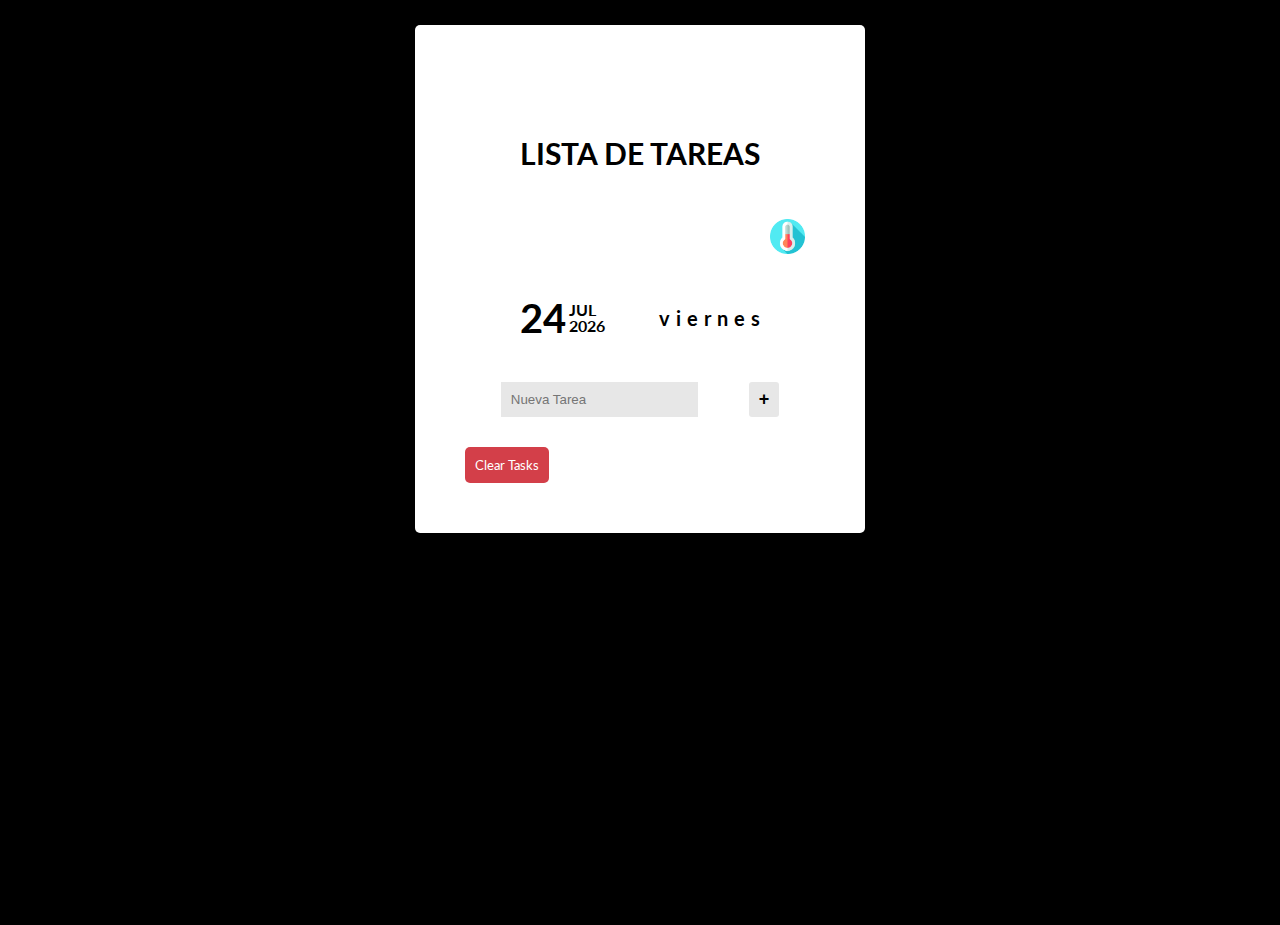
<file: index.html>
<!DOCTYPE html>
<html lang="en">
<head>
    <meta charset="UTF-8">
    <meta http-equiv="X-UA-Compatible" content="IE=edge">
    <meta name="viewport" content="width=device-width, initial-scale=1.0">
    <title>Document</title>
    <link href="https://fonts.googleapis.com/css2?family=Lato:wght@100;400;900&display=swap" rel="stylesheet">
    <link rel="stylesheet" href="styles.css">
</head>
<body>
    <div class="list roundBorder">

        <h1 class="title">Lista de Tareas</h1>

        <div class="weather-carta" id="carta">
            <div class="city" id="city"></div>
            <div class="temperature">
              <img src="images/temp-mid.png" class="temp-img" id="temp-img" />
              <div class="temp" id="temp"></div>
            </div>
            <div class="arreglo">
              <div class="weather" id="weather"></div>
              <div class="range" id="range"></div>
            </div>
            
        </div>

        <div class="calendar">
         
            <div class="flex">
               <div >
                   <p id="dia" class="dia"></p>
               </div> 
               <div >
                   <p id="mes" class="mes"></p>
                   <p id="año" class="año"></p>
               </div>
            </div>

            <div >
                <p id="diaSemana" class="diaSemana"></p>
            </div>
        </div>

        <div class="card-content">
                    
            <div>
                <form id="task-form" class="forma" style=" display:flex;  gap: 15px; justify-content: space-evenly;"">
                    <div>
                        <input type="text" autocomplete="off" placeholder="Nueva Tarea" name="task" id="task">
                    </div>
                    <button type="submit" class="addTaskButton" >+</button>
                </form>
                
            </div>
        </div>
        <div class="card-action">
            
            
            <div class="collection" style="margin-top: 20px;">

            </div>
           <button class="clear-tasks">Clear Tasks</button>
        </div>
             
    
    </div>
  

</body>


<script type="module" src="js/index.js"></script>

</html>
</file>
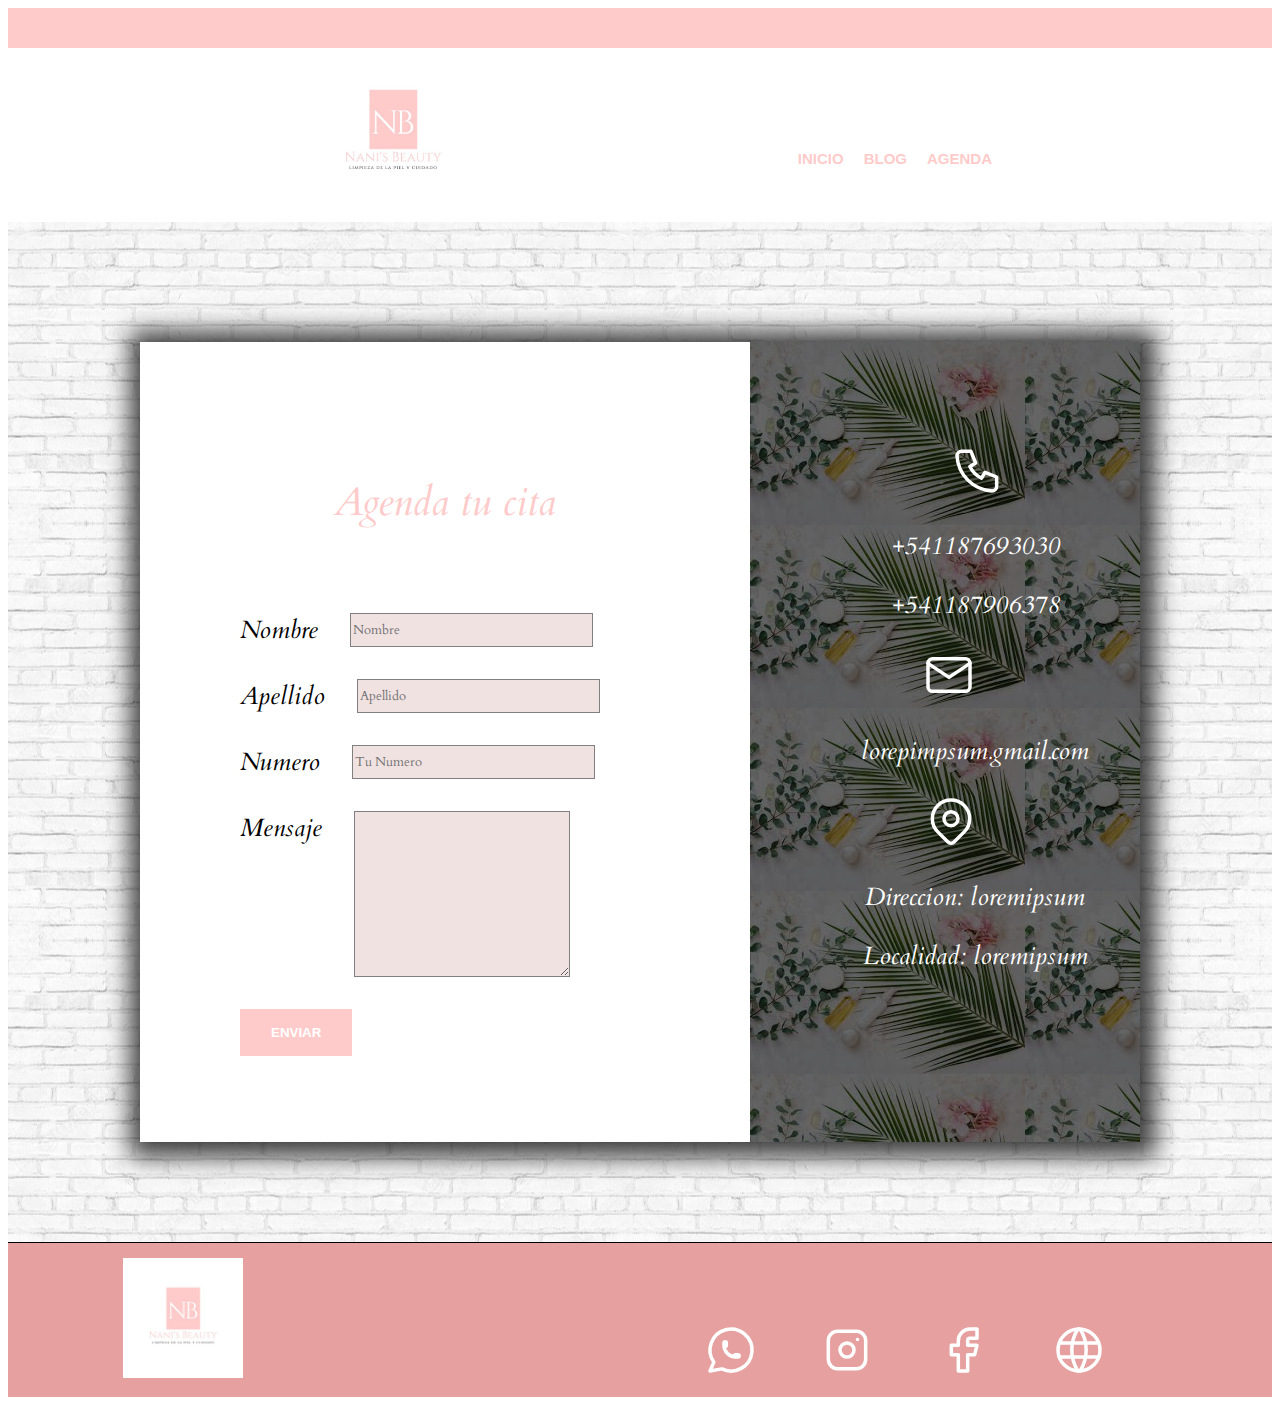
<file: NanisBeauty/agenda.html>
<!DOCTYPE html>
<html lang="en">
<head>
    <meta charset="UTF-8">
    <meta http-equiv="X-UA-Compatible" content="IE=edge">
    <meta name="viewport" content="width=device-width, initial-scale=1.0">
    <link rel="stylesheet" href="css/estilos.css">
    <link href = "https: //fonts.googleapis.com/css2? familia = Montserrat: wght @ 600 & display = swap "rel =" stylesheet ">
    <link rel = "preconnect" href = "https://fonts.googleapis.com">
    <link rel = "preconnect" href = "https://fonts.gstatic.com" crossorigin>
    <link href = "https: //fonts.googleapis.com/css2? family = Montserrat: wght @ 500 & display = swap "rel =" stylesheet ">
    <link href="https://fonts.googleapis.com/css2?family=Cardo:ital@0;1&display=swap" rel="stylesheet">
    <link href = "https: //fonts.googleapis.com/css2? familia = Cardo: ital @ 1 & display = swap "rel =" stylesheet ">
    <title>Document</title>
</head>
<body>
    <header class="fondo">

        <div class="fondo__barra">

            <a href="index.html">
            <img class="fondo__img" src="./img/nanis.jpg" alt="nanislogo">
            </a>

            <nav class="fondo__navegacion ">
                <ul>
                   <li><a  href="index.html">INICIO</a></li>  
                   <li><a  href="blog.html">BLOG</a></li>
                   <li><a  href="agenda.html">AGENDA</a> </li>
                   
                </ul>
            </nav>
        </div>

    </header>

    <main class="agenda">

        <section class="area">

            <div>
                <h2 class="agenda__texto">Agenda tu cita</h2>

                <form class="formulario">
                    <div class="campo">
                        <label class="campo__label" for="Nombre">Nombre</label>
                        <input class="campo__field" type="text" placeholder="Nombre" id="nombre">
                    </div>

                    <div class="campo">
                        <label class="campo__label" for="Nombre">Apellido</label>
                        <input class="campo__field" type="text" placeholder="Apellido" id="apellido">
                    </div>
        
                    <div class="campo">
                        <label class="campo__label" for="Email">Numero</label>
                        <input  class="campo__field" type="number" placeholder="Tu Numero" id="numero">
                    </div>
        
                    <div class="campo">
                        <label class="campo__label" for="mensaje">Mensaje</label>
                        <textarea class="campo__field campo__field--textarea" id="mensaje"></textarea>
                    </div>
        
                    <div class="campo">
                        <input type="submit" value="Enviar" class="boton boton--primario">
        
                    </div>
                   
                </form>
        
            </div>

            <div class="area__foto">

                <div class="icon">
                    <svg xmlns="http://www.w3.org/2000/svg" class="icon icon-tabler icon-tabler-phone" width="56" height="56" viewBox="0 0 24 24" stroke-width="1.5" stroke="#ffffff" fill="none" stroke-linecap="round" stroke-linejoin="round">
                        <path stroke="none" d="M0 0h24v24H0z" fill="none"/>
                        <path d="M5 4h4l2 5l-2.5 1.5a11 11 0 0 0 5 5l1.5 -2.5l5 2v4a2 2 0 0 1 -2 2a16 16 0 0 1 -15 -15a2 2 0 0 1 2 -2" />
                    </svg>
                    <p class="agenda__datos">+541187693030</p>
                    <p class="agenda__datos">+541187906378</p>
                </div>

                <div class="icon">
                    <svg xmlns="http://www.w3.org/2000/svg" class="icon icon-tabler icon-tabler-mail" width="56" height="56" viewBox="0 0 24 24" stroke-width="1.5" stroke="#ffffff" fill="none" stroke-linecap="round" stroke-linejoin="round">
                        <path stroke="none" d="M0 0h24v24H0z" fill="none"/>
                        <rect x="3" y="5" width="18" height="14" rx="2" />
                        <polyline points="3 7 12 13 21 7" />
                    </svg>
                    <p class="agenda__datos">
                        lorepimpsum.gmail.com
                    </p>
                </div>

                <div class="icon">
                    <svg xmlns="http://www.w3.org/2000/svg" class="icon icon-tabler icon-tabler-map-pin" width="56" height="56" viewBox="0 0 24 24" stroke-width="1.5" stroke="#ffffff" fill="none" stroke-linecap="round" stroke-linejoin="round">
                        <path stroke="none" d="M0 0h24v24H0z" fill="none"/>
                        <circle cx="12" cy="11" r="3" />
                        <path d="M17.657 16.657l-4.243 4.243a2 2 0 0 1 -2.827 0l-4.244 -4.243a8 8 0 1 1 11.314 0z" />
                      </svg>
                      <p class="agenda__datos" >Direccion: loremipsum</p>
                      <p class="agenda__datos">Localidad: loremipsum</p>
                </div>

            </div>

        </section>

    </main>

    <footer class="piso_footer">
        <div class="piso__redes">
            <div><img class= "piso__imagen" src="./img/nanis.jpg" alt="nanislogo"></div>
 
            <div class="piso__redes2">
                <div><svg xmlns="http://www.w3.org/2000/svg" class="icon icon-tabler icon-tabler-brand-whatsapp" width="56" height="56" viewBox="0 0 24 24" stroke-width="1.5" stroke="#ffffff" fill="none" stroke-linecap="round" stroke-linejoin="round">
                 <path stroke="none" d="M0 0h24v24H0z" fill="none"/>
                 <path d="M3 21l1.65 -3.8a9 9 0 1 1 3.4 2.9l-5.05 .9" />
                 <path d="M9 10a0.5 .5 0 0 0 1 0v-1a0.5 .5 0 0 0 -1 0v1a5 5 0 0 0 5 5h1a0.5 .5 0 0 0 0 -1h-1a0.5 .5 0 0 0 0 1" />
               </svg></div>
               
                <div><svg xmlns="http://www.w3.org/2000/svg" class="icon icon-tabler icon-tabler-brand-instagram" width="56" height="56" viewBox="0 0 24 24" stroke-width="1.5" stroke="#ffffff" fill="none" stroke-linecap="round" stroke-linejoin="round">
                 <path stroke="none" d="M0 0h24v24H0z" fill="none"/>
                 <rect x="4" y="4" width="16" height="16" rx="4" />
                 <circle cx="12" cy="12" r="3" />
                 <line x1="16.5" y1="7.5" x2="16.5" y2="7.501" />
               </svg></div>
 
                <div><svg xmlns="http://www.w3.org/2000/svg" class="icon icon-tabler icon-tabler-brand-facebook" width="56" height="56" viewBox="0 0 24 24" stroke-width="1.5" stroke="#ffffff" fill="none" stroke-linecap="round" stroke-linejoin="round">
                 <path stroke="none" d="M0 0h24v24H0z" fill="none"/>
                 <path d="M7 10v4h3v7h4v-7h3l1 -4h-4v-2a1 1 0 0 1 1 -1h3v-4h-3a5 5 0 0 0 -5 5v2h-3" />
                 </svg></div>
                 
                 <div>
                     <svg xmlns="http://www.w3.org/2000/svg" class="icon icon-tabler icon-tabler-world" width="56" height="56" viewBox="0 0 24 24" stroke-width="1.5" stroke="#ffffff" fill="none" stroke-linecap="round" stroke-linejoin="round">
                         <path stroke="none" d="M0 0h24v24H0z" fill="none"/>
                         <circle cx="12" cy="12" r="9" />
                         <line x1="3.6" y1="9" x2="20.4" y2="9" />
                         <line x1="3.6" y1="15" x2="20.4" y2="15" />
                         <path d="M11.5 3a17 17 0 0 0 0 18" />
                         <path d="M12.5 3a17 17 0 0 1 0 18" />
                       </svg>
                 </div>
            </div>
        </div>
     </footer>
    
</body>
</html>
</file>
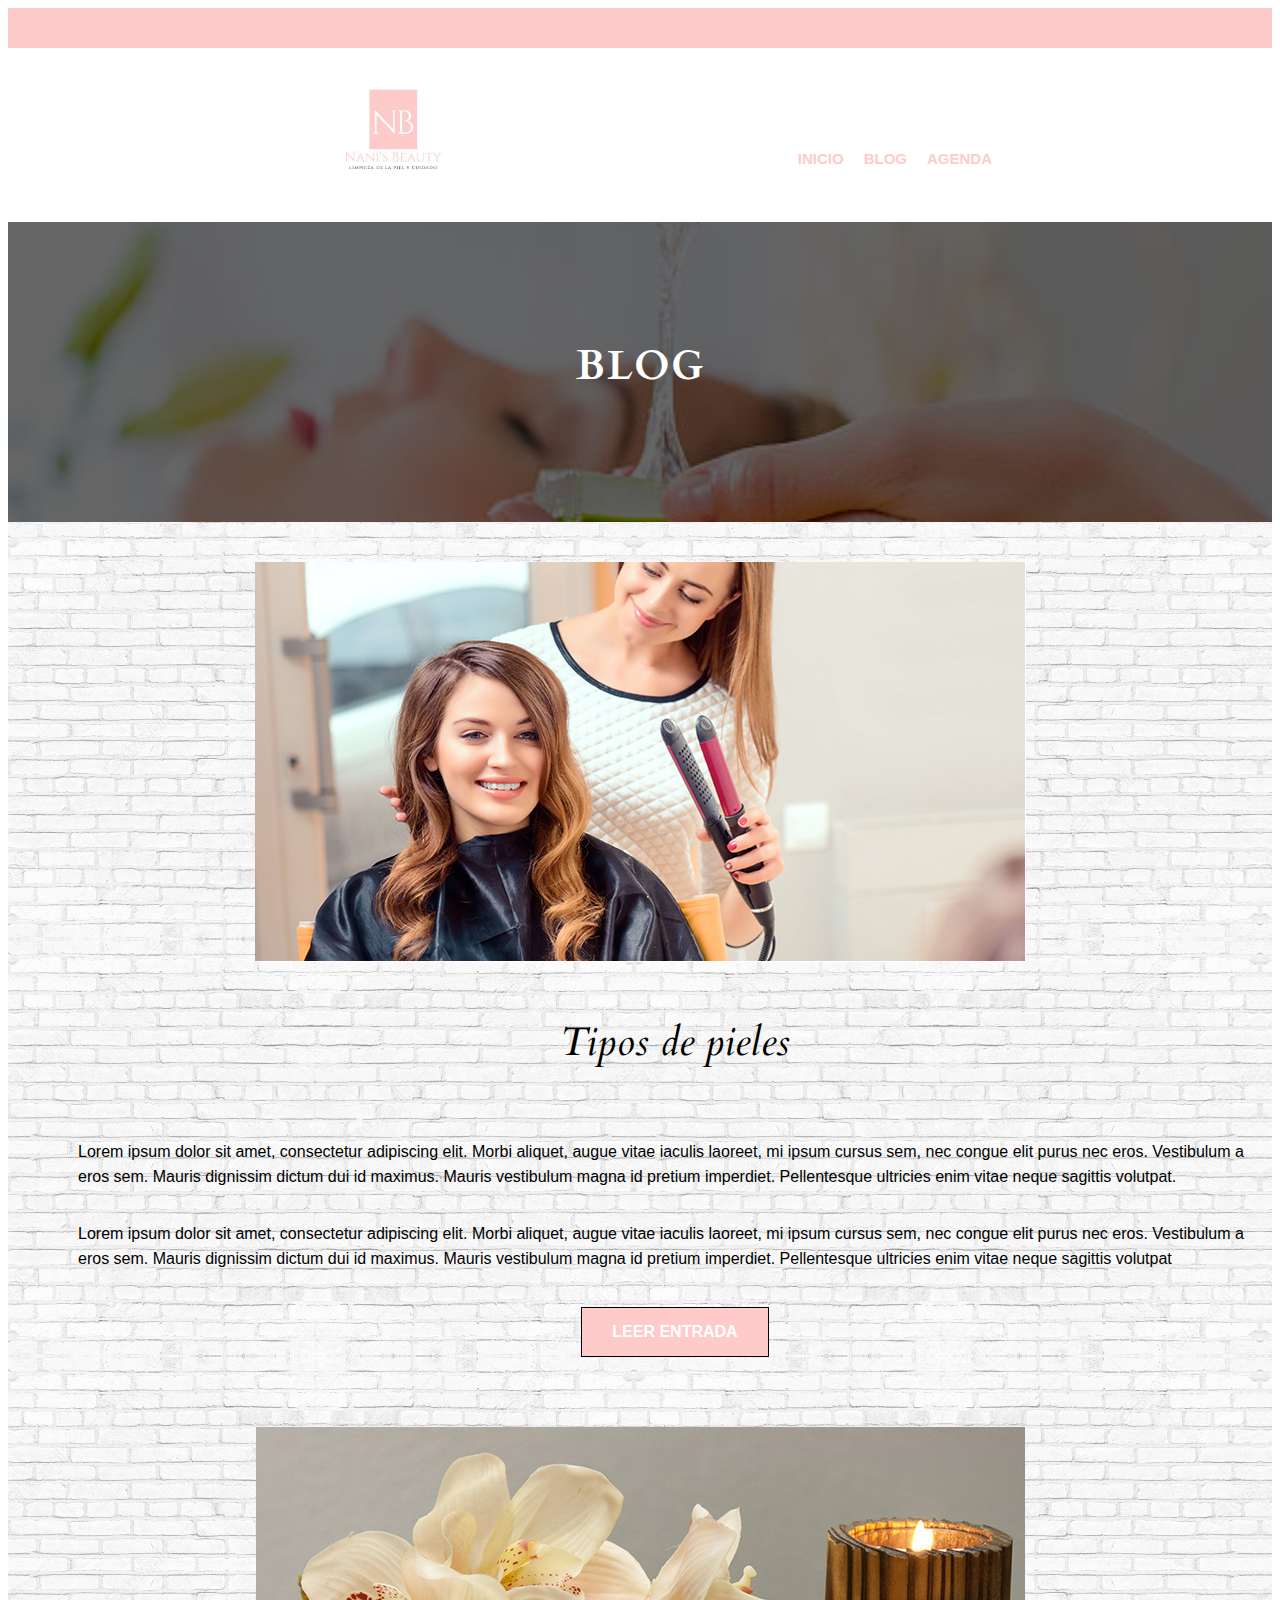
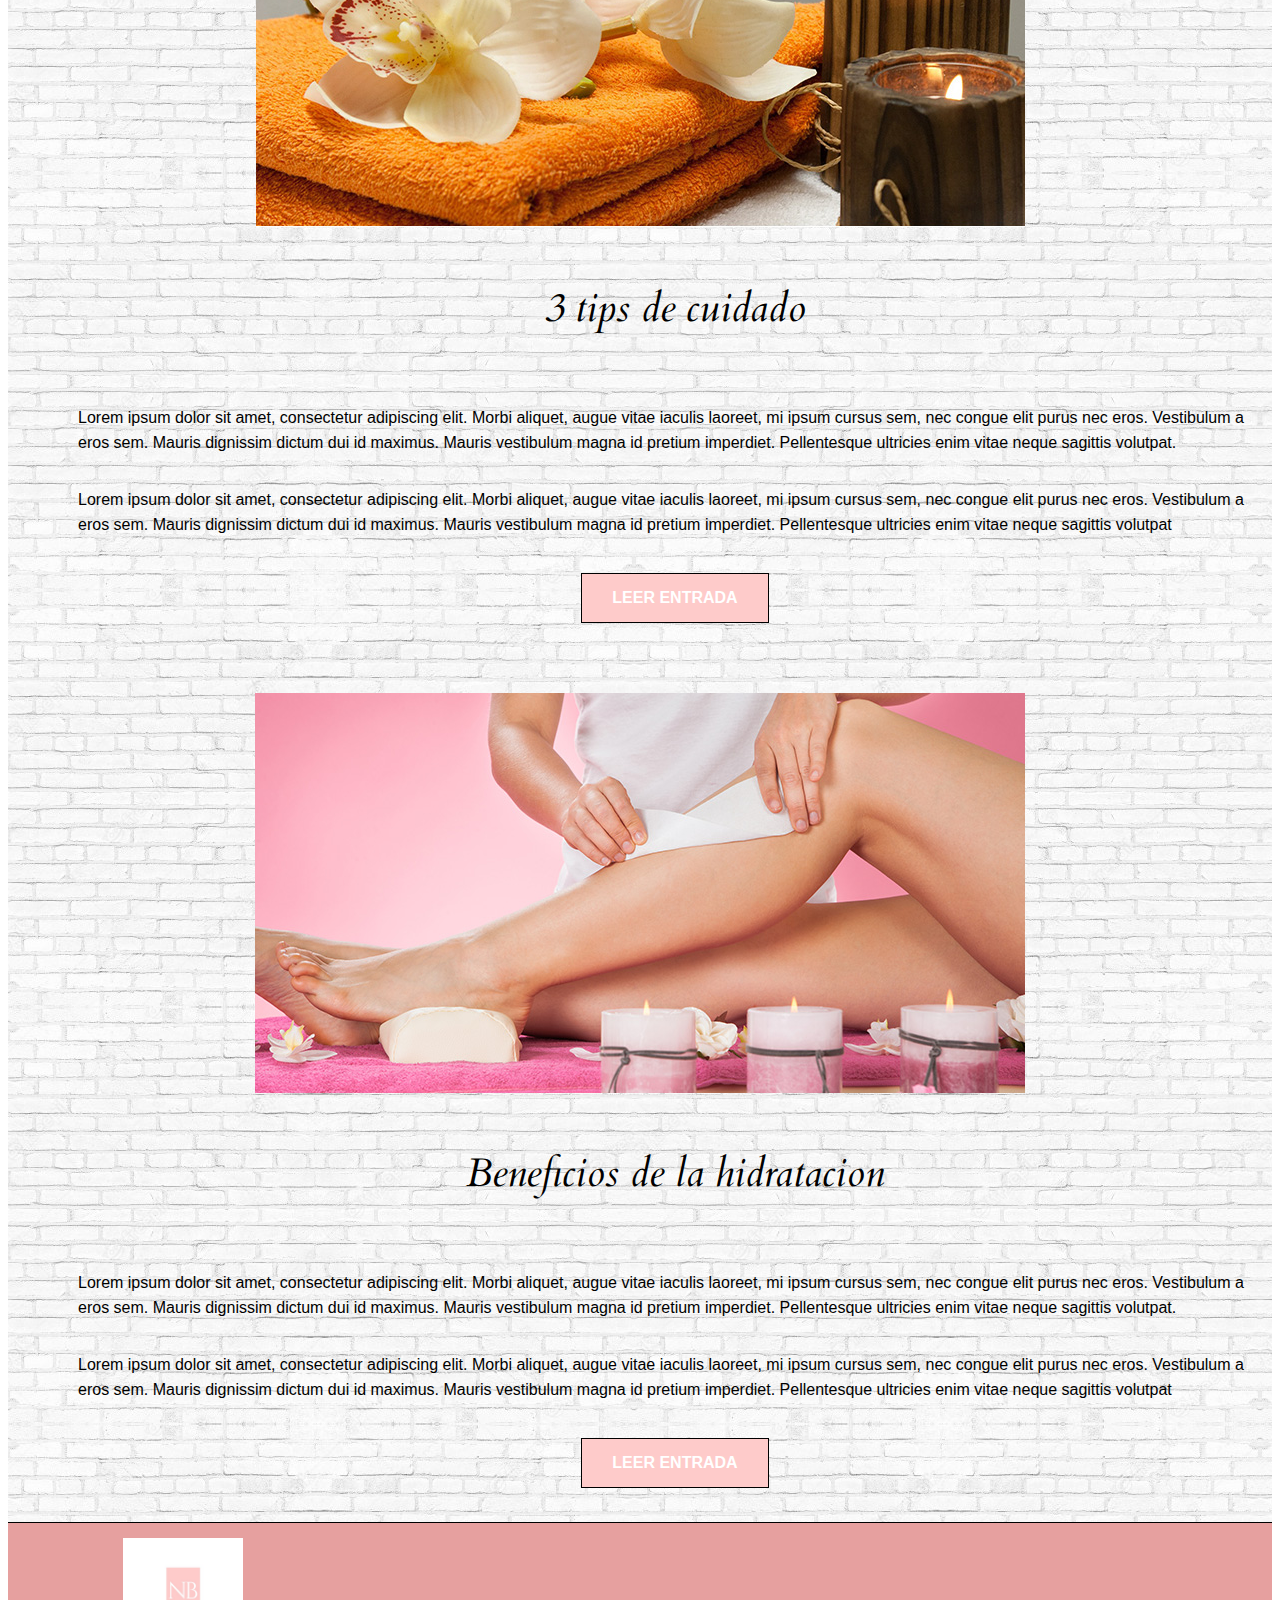
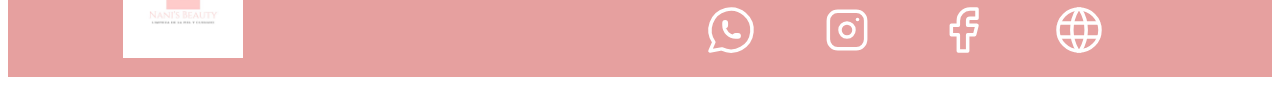
<file: NanisBeauty/blog.html>
<!DOCTYPE html>
<html lang="en">
<head>
    <meta charset="UTF-8">
    <meta http-equiv="X-UA-Compatible" content="IE=edge">
    <meta name="viewport" content="width=device-width, initial-scale=1.0">
    <link rel="stylesheet" href="css/estilos.css">
    <link href = "https: //fonts.googleapis.com/css2? familia = Montserrat: wght @ 600 & display = swap "rel =" stylesheet ">
    <link rel = "preconnect" href = "https://fonts.googleapis.com">
    <link rel = "preconnect" href = "https://fonts.gstatic.com" crossorigin>
    <link href = "https: //fonts.googleapis.com/css2? family = Montserrat: wght @ 500 & display = swap "rel =" stylesheet ">
    <link href="https://fonts.googleapis.com/css2?family=Cardo:ital@0;1&display=swap" rel="stylesheet">
    <link href = "https: //fonts.googleapis.com/css2? familia = Cardo: ital @ 1 & display = swap "rel =" stylesheet ">
    <title>Document</title>
</head>
<body>
    <header class="fondo">

        <div class="fondo__barra">

            <a href="index.html">
            <img class="fondo__img" src="./img/nanis.jpg" alt="nanislogo">
            </a>

            <nav class="fondo__navegacion ">
                <ul>
                   <li><a  href="index.html">INICIO</a></li>  
                   <li><a  href="blog.html">BLOG</a></li>
                   <li><a  href="agenda.html">AGENDA</a> </li>
                   
                </ul>
            </nav>
        </div>
        
        <div class="blog">

            <div class="blog__texto">
                <h1>BLOG</h1>
            </div>

        </div>

    </header>

    <main class="entrada__fondo">
        <div>
            <article class="entrada">
                <div class="entrada__imagen">
                    <img src="img/foto12.jpg" alt="blog imagen">
                </div>
                <div class="entrada__contenido">
                    <h4 class="no-margin">Tipos de pieles</h4>
                    <p class="seccion__texto3">Lorem ipsum dolor sit amet, consectetur adipiscing elit. Morbi aliquet, augue vitae iaculis laoreet, mi ipsum cursus sem, nec congue elit purus nec eros. Vestibulum a eros sem. Mauris dignissim dictum dui id maximus.
                    Mauris vestibulum magna id pretium imperdiet. Pellentesque ultricies enim vitae neque sagittis volutpat. </p>
                    <p class="seccion__texto3">Lorem ipsum dolor sit amet, consectetur adipiscing elit. Morbi aliquet, augue vitae iaculis laoreet, mi ipsum cursus sem, nec congue elit purus nec eros. Vestibulum a eros sem. Mauris dignissim dictum dui id maximus. Mauris vestibulum magna id pretium imperdiet. Pellentesque ultricies enim vitae neque sagittis volutpat</p>

                    <a href="entrada.html" class="boton2 "> Leer entrada</a>
                </div>
            </article>

            <article class="entrada">
                <div class="entrada__imagen">
                    <img src="img/foto13.jpg" alt="blog imagen">
                </div>
                <div class="entrada__contenido">
                    <h4 class="no-margin">3 tips de cuidado</h4>
                    <p class="seccion__texto3">Lorem ipsum dolor sit amet, consectetur adipiscing elit. Morbi aliquet, augue vitae iaculis laoreet, mi ipsum cursus sem, nec congue elit purus nec eros. Vestibulum a eros sem. Mauris dignissim dictum dui id maximus.
                    Mauris vestibulum magna id pretium imperdiet. Pellentesque ultricies enim vitae neque sagittis volutpat. </p>
                    <p class="seccion__texto3">Lorem ipsum dolor sit amet, consectetur adipiscing elit. Morbi aliquet, augue vitae iaculis laoreet, mi ipsum cursus sem, nec congue elit purus nec eros. Vestibulum a eros sem. Mauris dignissim dictum dui id maximus. Mauris vestibulum magna id pretium imperdiet. Pellentesque ultricies enim vitae neque sagittis volutpat</p>
                    <a href="entrada.html" class="boton2 "> Leer entrada</a>
                </div>
            </article>

            <article class="entrada">
                <div class="entrada__imagen">
                    <img src="img/foto14.jpg" alt="blog imagen">
                </div>
                <div class="entrada__contenido">
                    <h4 class="no-margin">Beneficios de la hidratacion</h4>
                    <p class="seccion__texto3">Lorem ipsum dolor sit amet, consectetur adipiscing elit. Morbi aliquet, augue vitae iaculis laoreet, mi ipsum cursus sem, nec congue elit purus nec eros. Vestibulum a eros sem. Mauris dignissim dictum dui id maximus.
                    Mauris vestibulum magna id pretium imperdiet. Pellentesque ultricies enim vitae neque sagittis volutpat. </p>
                    <p class="seccion__texto3">Lorem ipsum dolor sit amet, consectetur adipiscing elit. Morbi aliquet, augue vitae iaculis laoreet, mi ipsum cursus sem, nec congue elit purus nec eros. Vestibulum a eros sem. Mauris dignissim dictum dui id maximus. Mauris vestibulum magna id pretium imperdiet. Pellentesque ultricies enim vitae neque sagittis volutpat</p>

                    <a href="entrada.html" class="boton2 "> Leer entrada</a>
                </div>
        
            </article>
        </div>
    </main>
    <footer class="piso_footer">
        <div class="piso__redes">
            <div><img class= "piso__imagen" src="./img/nanis.jpg" alt="nanislogo"></div>
 
            <div class="piso__redes2">
                <div><svg xmlns="http://www.w3.org/2000/svg" class="icon icon-tabler icon-tabler-brand-whatsapp" width="56" height="56" viewBox="0 0 24 24" stroke-width="1.5" stroke="#ffffff" fill="none" stroke-linecap="round" stroke-linejoin="round">
                 <path stroke="none" d="M0 0h24v24H0z" fill="none"/>
                 <path d="M3 21l1.65 -3.8a9 9 0 1 1 3.4 2.9l-5.05 .9" />
                 <path d="M9 10a0.5 .5 0 0 0 1 0v-1a0.5 .5 0 0 0 -1 0v1a5 5 0 0 0 5 5h1a0.5 .5 0 0 0 0 -1h-1a0.5 .5 0 0 0 0 1" />
               </svg></div>
               
                <div><svg xmlns="http://www.w3.org/2000/svg" class="icon icon-tabler icon-tabler-brand-instagram" width="56" height="56" viewBox="0 0 24 24" stroke-width="1.5" stroke="#ffffff" fill="none" stroke-linecap="round" stroke-linejoin="round">
                 <path stroke="none" d="M0 0h24v24H0z" fill="none"/>
                 <rect x="4" y="4" width="16" height="16" rx="4" />
                 <circle cx="12" cy="12" r="3" />
                 <line x1="16.5" y1="7.5" x2="16.5" y2="7.501" />
               </svg></div>
 
                <div><svg xmlns="http://www.w3.org/2000/svg" class="icon icon-tabler icon-tabler-brand-facebook" width="56" height="56" viewBox="0 0 24 24" stroke-width="1.5" stroke="#ffffff" fill="none" stroke-linecap="round" stroke-linejoin="round">
                 <path stroke="none" d="M0 0h24v24H0z" fill="none"/>
                 <path d="M7 10v4h3v7h4v-7h3l1 -4h-4v-2a1 1 0 0 1 1 -1h3v-4h-3a5 5 0 0 0 -5 5v2h-3" />
                 </svg></div>
                 
                    <div>
                     <svg xmlns="http://www.w3.org/2000/svg" class="icon icon-tabler icon-tabler-world" width="56" height="56" viewBox="0 0 24 24" stroke-width="1.5" stroke="#ffffff" fill="none" stroke-linecap="round" stroke-linejoin="round">
                         <path stroke="none" d="M0 0h24v24H0z" fill="none"/>
                         <circle cx="12" cy="12" r="9" />
                         <line x1="3.6" y1="9" x2="20.4" y2="9" />
                         <line x1="3.6" y1="15" x2="20.4" y2="15" />
                         <path d="M11.5 3a17 17 0 0 0 0 18" />
                         <path d="M12.5 3a17 17 0 0 1 0 18" />
                       </svg>
                    </div>
            </div>
        </div>
     </footer>

</body>
</html>
</file>
<file: styles.css>
:root {
  --primary: #a5c882;
  --secondary: #d33f49;
  --light: #fff;
  --dark: #000;
  --diabled: #e7e7e7;
  --bg-color: #2c2c2c;
  --text-color: #f3f6f5;
}

body {
  margin: 0;
  height: 100vh;
  background-color: var(--dark);
}

/* *:first-letter {
    text-transform: capitalize;
} */

.roundBorder {
  border-radius: 5px;
}

.list {
  margin: 25px auto;
  padding: 50px;
  background-color: var(--light);
  width: 100%;
  max-width: 350px;
  height: auto;
}

.calendar {
  display: flex;
  justify-content: space-evenly;
  align-items: center;
}
.dia {
  font-family: "Lato";
  color: var(--dark);
  font-weight: bold;
  font-size: 40px;
}
.mes {
  line-height: 0px;
  font-family: "Lato";
  color: var(--dark);
  font-weight: bold;
}
.año {
  line-height: 0px;
  font-family: "Lato";
  color: var(--dark);
  font-weight: bold;
}

.diaSemana {
  font-family: "Lato";
  color: var(--dark);
  font-weight: bold;
  font-size: 20px;
  letter-spacing: 0.5px;
}

.flex {
  display: flex;
  align-items: center;
  gap: 3px;
}

.span {
  font-family: "Lato";
  color: var(--dark);
}

.title {
  font-family: "Lato";
  text-transform: uppercase;
  font-size: 30px;
  font-weight: 700;
  text-align: center;
  padding-top: 40px;
  margin-bottom: 40px;
}

.clear-tasks {
  list-style: none;
  text-decoration: none;
  font-family: "Lato";
  background-color: #d33f49;
  color: #fff;
  padding: 10px;
  border-radius: 5px;
  margin-top: 10px;
  border: none;
}

input {
  padding: 10px;
  border: none;
  padding-left: 10px;
  background-color: var(--diabled);
}

input:focus {
  outline: none;
}

.addTaskButton,
.deleteButton {
  border: none;
  font-weight: bold;
  cursor: pointer;
}

.addTaskButton {
  height: 35px;
  border-radius: 3px;
  padding: 0 10px;
  font-size: 18px;
  background-color: var(--diabled);
}

.deleteButton {
  padding: 10px;
  background-color: var(--secondary);
  color: var(--light);
}

.tarea {
  background-color: var(--primary);
  color: var(--light);
  padding: 0.5px;
  font-family: "Lato";
  font-size: 17px;
  margin-top: 15px;
  border-radius: 5px;
  display: flex;
  justify-content: space-between;
}

.text {
  margin-left: 10px;
}

#warnings {
  text-align: center;
  font-family: "Lato";
  font-size: 17px;
  color: var(--secondary);
}

.card {
  border-radius: 5px;
}

.collection-item {
  list-style: none;
  display: flex;
  justify-content: space-between;
  background-color: var(--primary);
  margin-bottom: 10px;
  text-align: center;
}

/* .weather-carta {
  margin: 20px 20px;
  background: var(--text-color);
  color: var(--bg-color);
  padding: 20px;
  text-align: center;
  border-radius: 3px;
  display: none;
  height: auto;
}

.city {
  font-size: 2.5rem;
  text-transform: uppercase;
  margin-bottom: 0.5rem;
}

.date {
  font-size: 0.9rem;
  margin-bottom: 2rem;
}

.temperature {
  display: flex;
  align-items: center;
  justify-content: center;
  margin-bottom: 2rem;
}

.temp-img {
  width: 50px;
  margin-right: 10px;
}

.temp {
  font-size: 2.2rem;
  font-weight: bold;
}

.weather {
  font-size: 1.8rem;
  margin-bottom: 1rem;
} */


.temp-img{
    width: 10%;
    margin-right: 10px;
}
.temperature{
    display: flex;
    align-items: flex-end;
    justify-content: flex-end;
}
.temp{
    font-size: 20px;
    font-family: 'Lato';
    font-weight: bold
}
.weather{
    font-family: 'Lato';
    font-weight: bold;
    font-size: 15px;
}
.city {
    font-size: 20px;
    text-transform: uppercase;
    margin-bottom: 0.5rem;
    font-family: 'Lato';
}

.weather-carta{
    display: flex;
    flex-direction: column;
    justify-content: start;
    align-items: flex-start;
}

.arreglo{
    display: block;
}

.range{
    display: flex;
    font-family: 'Lato';
    font-size: 15px;
    font-weight: bold;
}

.city{
    font-family: 'Lato';
    font-weight: bold;
}
</file>
<file: NanisBeauty/css/estilos.css>
.fondo__img{
    height: 170px;
    margin-left: 20px;

}


.fondo__barra{
    margin-top: 00px;
    display: flex;
    justify-content: space-evenly;
    align-items: center;
    border-top: solid 40px #fecbca;
}

.fondo__navegacion ul{
    list-style: none;
    margin-top: 4rem;
    display: flex;
    text-align: center;
    gap: 20px;
    
}

.fondo__navegacion a{
    text-decoration: none;
    color: #fecbca;
    font-size: 15px;
    font-weight: bold;
    font-family: 'Montserrat', sans-serif;
}

.bg{
background-image: url(../img/foto2.jpg);
background-position: center center;
background-repeat: no-repeat;
background-attachment: fixed;
background-color: rgba(0, 0, 0, 0.6);
background-blend-mode: darken;
background-size: cover;
width: 100%;
height: 600px;
border-bottom: solid 7px #fecbca;
 
}

.bg__texto{
    padding-top: 200px;
    padding-left: 50px;
}

.bg__titulo{
    font-family: 'Cardo',serif;
    font-weight: 400;
    font-size: 60px;
    letter-spacing: 1px;
    color: #fecbca;
}

.bg__span{
    color: white;
    font-family: 'Montserrat', sans-serif ;
    letter-spacing: 0.5px;
    font-size: 30px;
    font-weight: 400;
}

.boton{
    text-decoration: none;
    background-color: #fecbca;
    padding: 15px 30px;
    border: solid 1px #fecbca;
    text-transform: uppercase;
    font-family:'Montserrat', sans-serif ;
    color: white;
    font-weight: 800;
}

.seccion__fondo{
    background-image: url(../img/fondo.jpg);
    background-repeat: repeat;
    height: 620px;
    display: grid;
    grid-template-columns: repeat(2, 1fr);
    /* gap: 1rem; */
    
}

.seccion__info{
    padding-top: 115px; 
    margin-right: 0px;
    padding-left: 30px;
    position: absolute;
}
.seccion__foto{
    border: solid 10px #fecbca;
}
.seccion__contenedor{
    background-color: white;
    height: 400px;
    padding-top: 100px;
    margin-left: 500px;
    margin-top: 60px;
    width: 800px;
    border: solid 1px black;
    

}

.seccion__texto{
    text-align: center;
    font-family:'Cardo', serif ;
    font-weight: 500;
    letter-spacing: 3px;
    font-size: 20px;
 
}

.seccion__texto2{
    font-family:'Montserrat', sans-serif ;
    text-align:start;
    line-height: 25px;
    color: grey;
    font-weight: 500;
}

.seccion__div{
    margin-top: 60px;
    margin-left: 100px;
}

.producto__texto{
    font-family: 'Cardo', serif;
    text-align: center;
    font-style: italic;
    color: black;
    font-weight: 400;
    font-size: 80px;
    margin: 0px;
    margin-bottom: 0px;
}

.producto__texto2{
    margin-top: 5px;
    text-align: center;
    font-family:'Montserrat', sans-serif ;
    letter-spacing: 1px;
    font-weight: 500;
    font-style: unset;
    color: #e6a09f;
    font-size: 25px;
    line-height: 30px;
}
.producto__imagen{
    height: 300px;
    width: 300px;
    margin-left: 30px;
}

.contenedor{

    display: grid;
    grid-template-columns: repeat(3, 1fr);
    gap: 2rem;
    justify-items: center;
    padding-top: 50px;
    padding-bottom: 20px;
    height: 450px;
    border-bottom: solid 10px #fecbca;

  }
 


  .producto__contenedor{
      border: solid 1px rgb(209, 189, 189);
      height: 400px;
      width: 350px;
     
  }

.texto{
    text-align: center;
    font-family: 'Cardo', serif;
    text-align: center;
    font-style: italic;
    font-size: 20px;
    font-weight: 400;
}

.galeria{
    background-image: url(../img/fondo.jpg);
    height: 750px;
}
  
.galeria__texto{
    font-family: 'Cardo', serif;
    text-align: center;
    font-style: italic;
    color: black;
    font-weight: 400;
    font-size: 80px;
    margin:0px;
    padding-top: 20px;
}

.galeria__texto2{
    margin-top: 5px;
    text-align: center;
    font-family:'Montserrat', sans-serif ;
    letter-spacing: 1px;
    font-weight: 500;
    font-style: unset;
    color: #e6a09f;
    font-size: 25px;
    line-height: 30px;
    padding-bottom: 30px;
}

.parent {
    display: grid;
    grid-template-columns: repeat(5, 1fr);
    grid-template-rows: repeat(2, 1fr) repeat(3, 0);
    grid-column-gap: 0px;
    grid-row-gap: 0px;
    }
    
    .div1 { grid-area: 1 / 1 / 2 / 2; }
    .div2 { grid-area: 1 / 2 / 2 / 3; }
    .div3 { grid-area: 1 / 3 / 2 / 4; }
    .div4 { grid-area: 1 / 4 / 2 / 5; }
    .div5 { grid-area: 1 / 5 / 2 / 6; }
    .div6 { grid-area: 2 / 1 / 3 / 2; }
    .div7 { grid-area: 2 / 2 / 3 / 3; }
    .div8 { grid-area: 2 / 3 / 3 / 4; }
    .div9 { grid-area: 2 / 4 / 3 / 5; }
    .div10 { grid-area: 2 / 5 / 3 / 6; }
    
.galeria__foto{
    height: 200px;
    width: 100%;
}    

.piso_footer{
    background-color: #e6a09f;
    padding: 15px;
    border-top: solid 1px black;
}

.piso__imagen{
    height: 120px;
    margin-left: 100px;
}

.piso__redes{
    display: flex;
    justify-content: space-evenly;
    align-items: center;
    align-items: flex-end;
    justify-content: space-between;

}

.piso__redes2{
    display: flex;
    margin-right: 150px;
}

.blog{
    background-image: url(../img/foto11.jpg);
    background-size: cover;
    height: 300px;
    width: 100%;
    background-attachment: fixed;
    background-position: center center;
    background-color: rgba(0, 0, 0, 0.6);
    background-blend-mode: darken;
}

.blog__texto{
    display: flex;
    justify-content: center;
    padding-top: 90px;
    color: white;
    font-family: 'Cardo', serif;
    font-weight: 400;
    font-size: 20px;
    letter-spacing: 2px
}

.entrada__fondo{
    background-image: url(../img/fondo.jpg);
    height: 2600px;
}

.entrada__imagen{
    display: flex;
    justify-content: center;
    padding-top: 40px;
}

.entrada__contenido{
    display: flex;
    flex-wrap: wrap;
    justify-content: center;
    margin-left: 70px;
    margin-bottom: 30px;
}

h4{
    font-family: 'Cardo', serif;
    text-align: center;
    font-style: italic;
    color: black;
    font-weight: 400;
    font-size: 40px;
}
.boton2{
    text-decoration: none;
    background-color: #fecbca;
    padding: 15px 30px;
    border: solid 1px #fecbca;
    text-transform: uppercase;
    font-family:'Montserrat', sans-serif ;
    color: white;
    font-weight: 800;
    margin-top: 20px;
    border: solid 1px black;
}

.seccion__texto3{
    font-family:'Montserrat', sans-serif ;
    text-align:start;
    line-height: 25px;
    color: black;
    font-weight: 500;
}

.agenda{
    background-image: url(../img/fondo.jpg);
    background-repeat:repeat;
    background-position: center center;
    height: 900px;
    padding-top: 120px;
}
.agenda__texto{
    font-family: 'Cardo', serif;
    text-align: center;
    font-style: italic;
    color: #fecbca;
    padding-top: 100px;
    font-weight: 400;
    font-size: 40px;
}

.area{
   background-color: white;
   height: 800px;
   width: 1000px;
   margin: 0 auto;
   /* background-image: url(../img/foto15.jpg);
   background-repeat: repeat;
   background-position: center center;
   background-color: rgba(0, 0, 0, 0.7);
   background-blend-mode: darken;
    */
  
   -webkit-box-shadow: 3px 2px 23px 13px rgba(0,0,0,0.75);
   -moz-box-shadow: 3px 2px 23px 13px rgba(0,0,0,0.75);
   box-shadow: 3px 2px 23px 13px rgba(0,0,0,0.75);
   
}
.area{
    display: grid;
    grid-template-columns: repeat(2, 1fr);

}

.area__foto{
    background-image: url(../img/foto15.jpg);
    background-repeat: repeat;
    background-color: rgba(0, 0, 0, 0.6);
    background-blend-mode: darken;
    padding-top: 100px;
    display: flex;
    flex-direction: column;
    align-items: center;
  
}

.formulario{
    display: flex;
    flex-direction: column;
    margin-left: 100px;
    padding-top:50px ;
    padding-right: 150px;
}

.campo{
    display: flex;
    margin-bottom: 2rem;
    gap: 2rem;
}

.campo__label{
    flex: 0 0 4rem;
    font-family: 'Cardo',serif;
    font-size: 25px;
    font-style: italic;
    font-weight: 400;
}

.campo__field{
    /* flex: 2;  */
    background-color: rgb(241, 226, 226);
    border: 1px solid grey;
    font-family: 'Cardo',serif;
}

.campo__field--textarea{
    width: 210px;
    height: 10rem;

}

.agenda{
    font-family: 'Cardo', serif;
  
}

.agenda__datos{
    font-family: 'Cardo', serif;
    text-align: center;
    font-style: italic;
    color: white;
    font-size: 25px;
}

.icon{
    margin-left: 60px;
}
</file>
